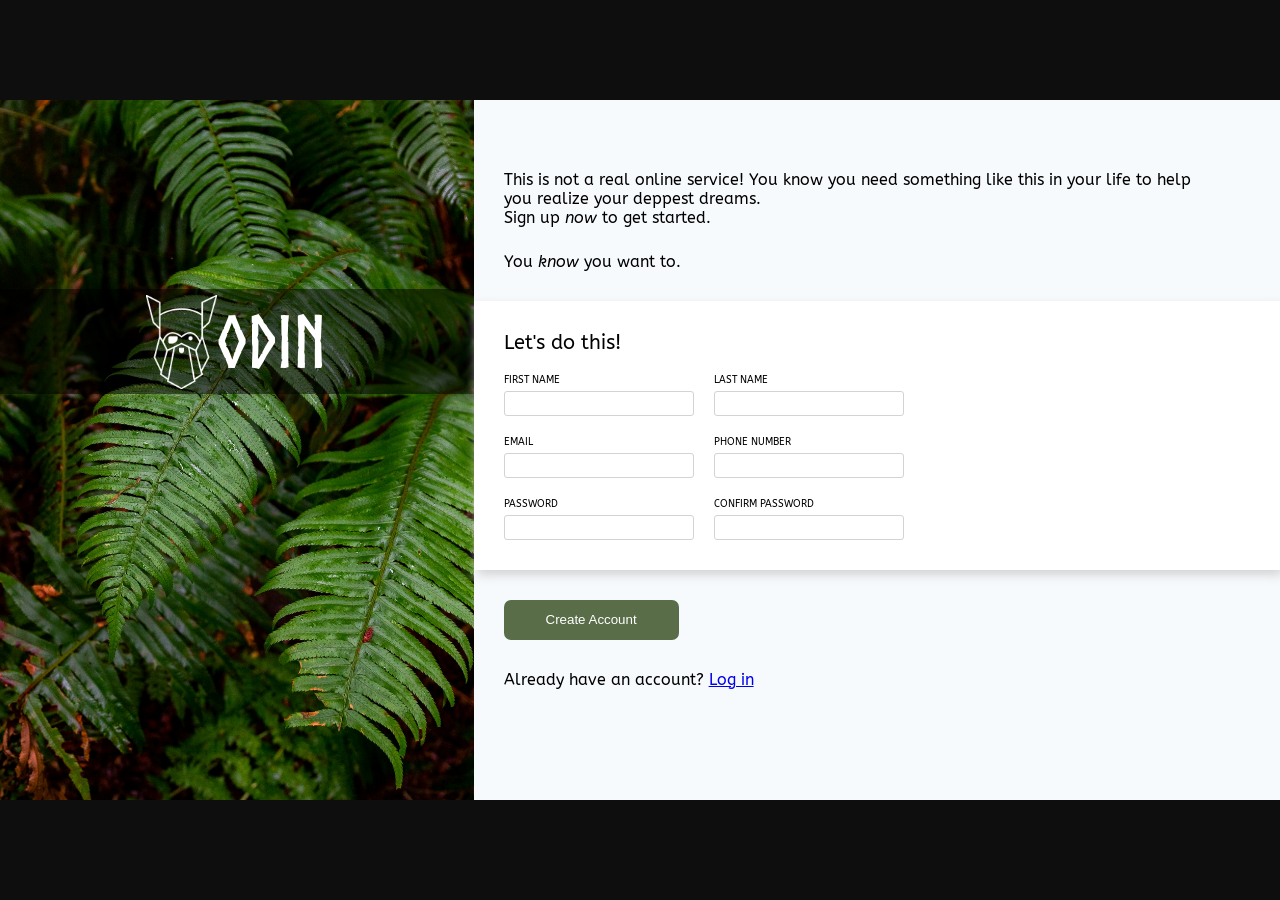
<file: index.html>
<!DOCTYPE html>
<html lang="en">
<head>
    <link rel="stylesheet" href="coding2.css">
    <meta charset="UTF-8">
    <meta name="viewport" content="width=device-width, initial-scale=1.0">
    <title>Document</title>
</head>
<body>
    <div class="top-empty"></div>
    <div class="main">
        <div class="left">
            <div class="logo-space">
                <img class="logo" src="images/odin-lined.png">
                <div class="logo-text">ODIN</div>
            </div>
        </div>
        <div class="rigth">
            <div class="top">
                <div class="top-text">
                    This is not a real online service! You know you need something like this in your life to help you realize your deppest dreams.<br>
                    Sign up <em>now</em> to get started.
                </div>
                <div class="top-tex">
                    You <em>know</em> you want to.
                </div>
            </div>
            <div class="middle">
                <div class="let">Let's do this!</div>
                <div class="grid">
                    <div class="input">
                        <label for="first_name">FIRST NAME</label>
                        <input id="first_name" name="first_name">
                    </div>
                    <div class="input">
                        <label for="last_name">LAST NAME</label>
                        <input id="last_name" name="last_name">
                    </div>
                    <div class="input">
                        <label for="email">EMAIL</label>
                        <input type="email" id="email" name="email">
                    </div>
                    <div class="input">
                        <label for="telefon">PHONE NUMBER</label>
                        <input type="tel" id="telefon" name="telefon">
                    </div>
                    <div class="input" >
                        <label for="password">PASSWORD</label>
                        <input type="password" id="password" name="password" minlength="4" required>
                    </div>
                    <div class="input">
                        <label for="con_password">CONFIRM PASSWORD</label>
                        <input type="password" id="con_password" name="con_password" minlength="4" required>
                    </div>
                </div>
            </div>
            <div class="bottom">
                <button onclick="window.location.href='t.html'">Create Account</button>
                <div>Already have an account? <a target="_blank" rel="noopener noreferrer" href="https://share.google/IoOSsnfGDaMKhKfjL">Log in</a></div>
            </div>
        </div>
    </div>
    <div class="bottom-empty"></div>
</body>
</html>
</file>
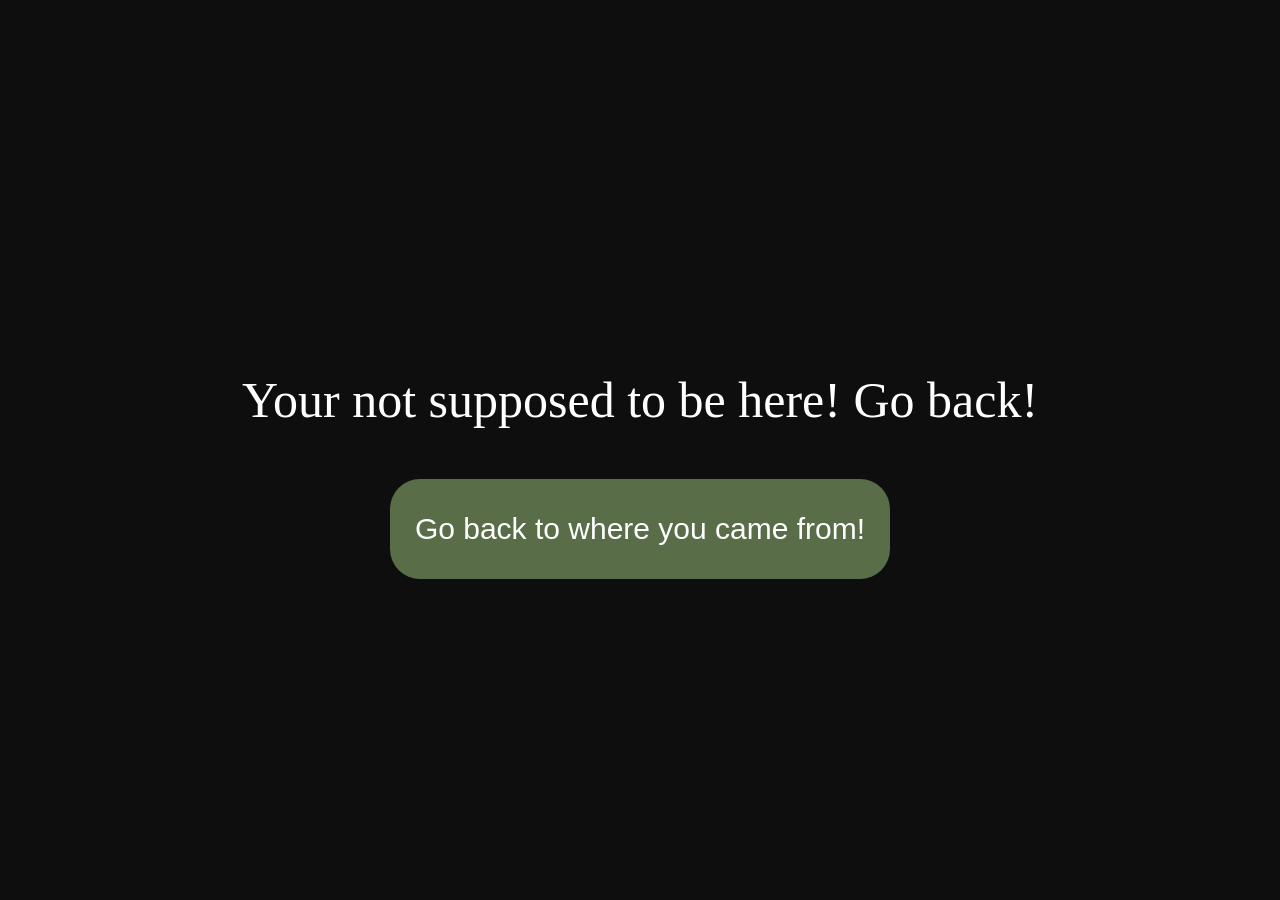
<file: t.html>
<!DOCTYPE html>
<html lang="en">
<head>
    <link rel="stylesheet" href="coding2.css">
    <meta charset="UTF-8">
    <meta name="viewport" content="width=device-width, initial-scale=1.0">
    <title>Document</title>
</head>
<body style="display: flex; flex-direction: column;">
    <p style="color: white; font-size: 50px;">Your not supposed to be here! Go back!</p>
    <button style="width: 500px; height: 100px; border-radius: 30px; font-size: 30px;" onclick="window.location.href='coding2.html'">Go back to where you came from!</button>
</body>
</html>
</file>
<file: coding2.css>
@import url("https://fonts.bunny.net/css?family=abeezee:400,400i|alumni-sans-inline-one:400");


@font-face {
    font-family: "Norse";
    src: url("fonts/Norsebold.otf") format("opentype");
}



body,
html {
    min-height: 100vh;
    margin: 0;
}

body {
    background-color: rgb(14, 14, 14);
    display: flex;
    flex-direction: column;
    align-items: center;
    justify-content: center;
}




.main {
    width: 1400px;
    max-width: 100%;
    height: 700px;
    flex-shrink: 0;
    display: flex;
    flex-direction: row;
}

@media (min-width: 1400px) {
    .main {
        height: 100vh;
    }
}

.left {
    background-image: url("images/coding2.jpg");
    background-size: cover;
    background-position: center;
    background-repeat: no-repeat;
    width: 37%;

    display: flex;
    justify-content: center;

}

.logo-space {
    display: flex;
    align-items: center;
    justify-content: center;
    margin-top: 40%;
    height: 15%;
    width: 100%;
    background-color: rgba(0, 0, 0, 0.5);

}

.logo {
    height: 90%;
    width: auto;
}

.logo-text {
    color: white;
    font-family: Norse;
    font-size: 450%;
}

img {
    height: 100px;
    width: auto;
}


.rigth {
    background-color: rgb(247, 250, 253);
    flex: 1;
    display: flex;
    flex-direction: column;
}

.top {
    flex: 1;
    display: flex;
    flex-direction: column;
    justify-content: end;
    gap: 25px;
    padding: 0px 80px 30px 30px;
    font-size: 16px;
    font-family: 'ABeeZee';
} 

.middle {
    flex: 1;
    background-color: white;
    box-shadow: 3px 5px 10px lightgray;
    display: flex;
    flex-direction: column;
    padding: 30px;
    gap: 20px;
}

.let {
    font-size: 20px;
    font-family: "ABeeZee";
}

.grid {
    display: grid;
    grid-template-columns: 1fr 1fr;
    font-size: 10px;
    gap: 20px;
    width: 400px;
}

.input {
    display: flex;
    flex-direction: column;
    gap: 5px;
    font-family: "ABeeZee";
}

input {
    outline: none;
    border: 1px solid lightgrey;
    background-color: white;
    color: black;
    border-radius: 3px;
    padding: 4px;
}

input:focus {
    border: 1px solid blue;
    box-shadow: 1px 1px 5px rgba(0, 0, 255, 0.377);
}

input:-webkit-autofill {
    -webkit-text-fill-color: black;
    box-shadow: 0 0 0px 1000px white inset;
}

label {
    font-family: "ABeeZee";
}

#password:user-invalid, #con_password:user-invalid {
    border: 1px solid red;
} 


.bottom {
    flex: 1;
    display: flex;
    flex-direction: column;
    padding: 30px;
    gap: 30px;
    font-family: "ABeeZee";
}

button {
    width: 175px;
    height: 40px;
    border-radius: 7px;
    border: none;
    background-color: #596D48;
    color: white;
}
</file>
